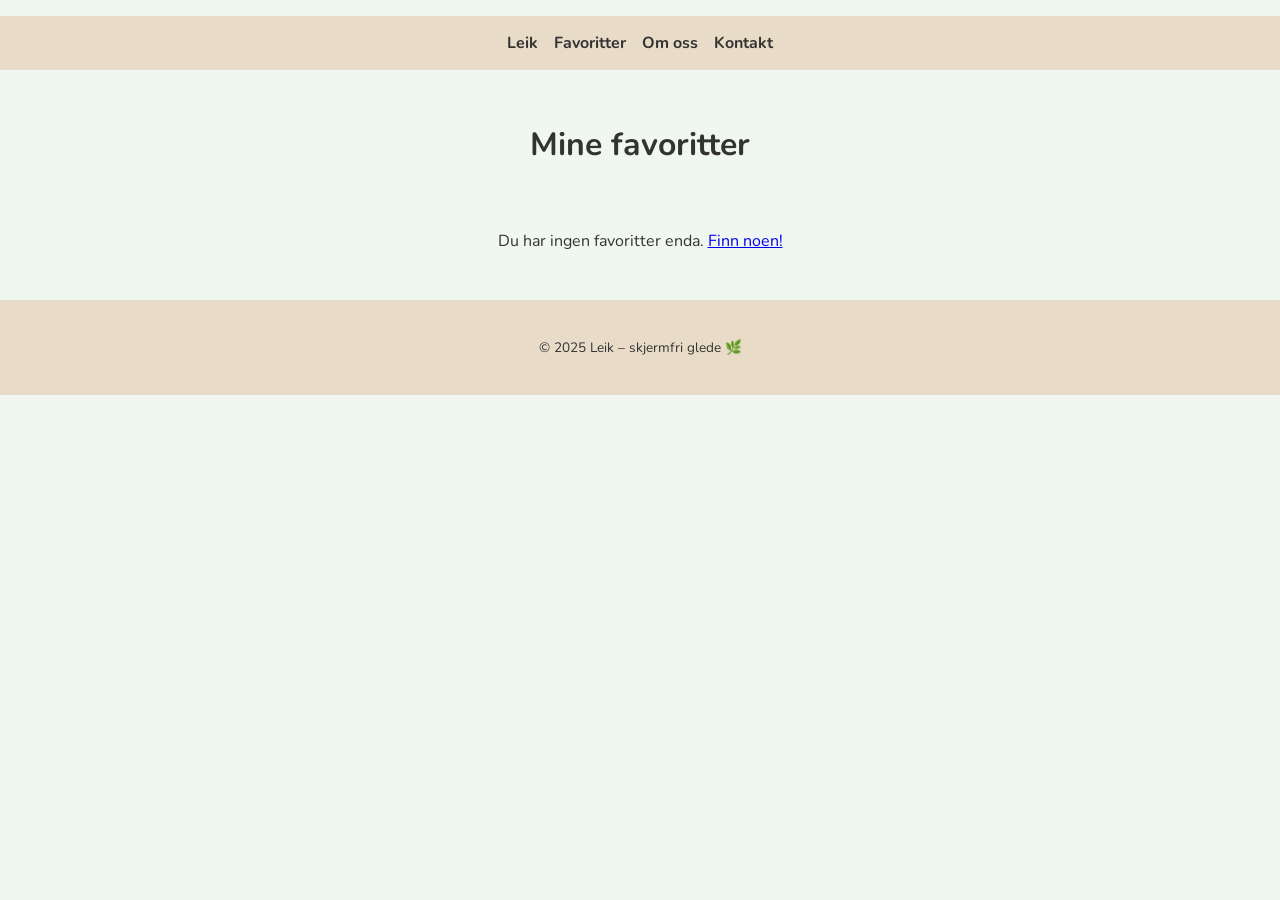
<file: favoritter.html>
<!DOCTYPE html>
<html lang="no">
    <head>
        <meta charset="UTF-8" />
        <meta name="viewport" content="width=device-width, initial-scale=1.0" />
        <meta name="description" content="Leik – Se dine lagrede lekforslag.">
        <title>Favoritter</title>
        <link rel="stylesheet" href="css/style.css">
        <link href="https://fonts.googleapis.com/css2?family=Nunito:wght@400;700&display=swap" rel="stylesheet">
    </head>
    <body>
          <!----------------------- Meny -------------------------->

        <header>
            <nav>
                <ul>
                    <li><a href="index.html">Leik</a></li>
                    <li><a href="favoritter.html" aria-current="page">Favoritter</a></li>
                    <li><a href="om.html">Om oss</a></li>
                    <li><a href="kontakt.html">Kontakt</a></li>
                </ul>
            </nav>
        </header>

        <main>  
               <div id="favoritter-container">
                <h1>Mine favoritter</h1>
                <ul id="favoritter-liste"></ul>
                <p id="tom-melding" hidden>Du har ingen favoritter enda. <a href="index.html">Finn noen!</a></p>
               </div>

        </main>

        <footer>
            <p>© 2025 Leik – skjermfri glede 🌿</p>
        </footer>
        <script src="js/main.js"></script>
        <script src="js/favoritter.js"></script>
    </body>
</html>
</file>
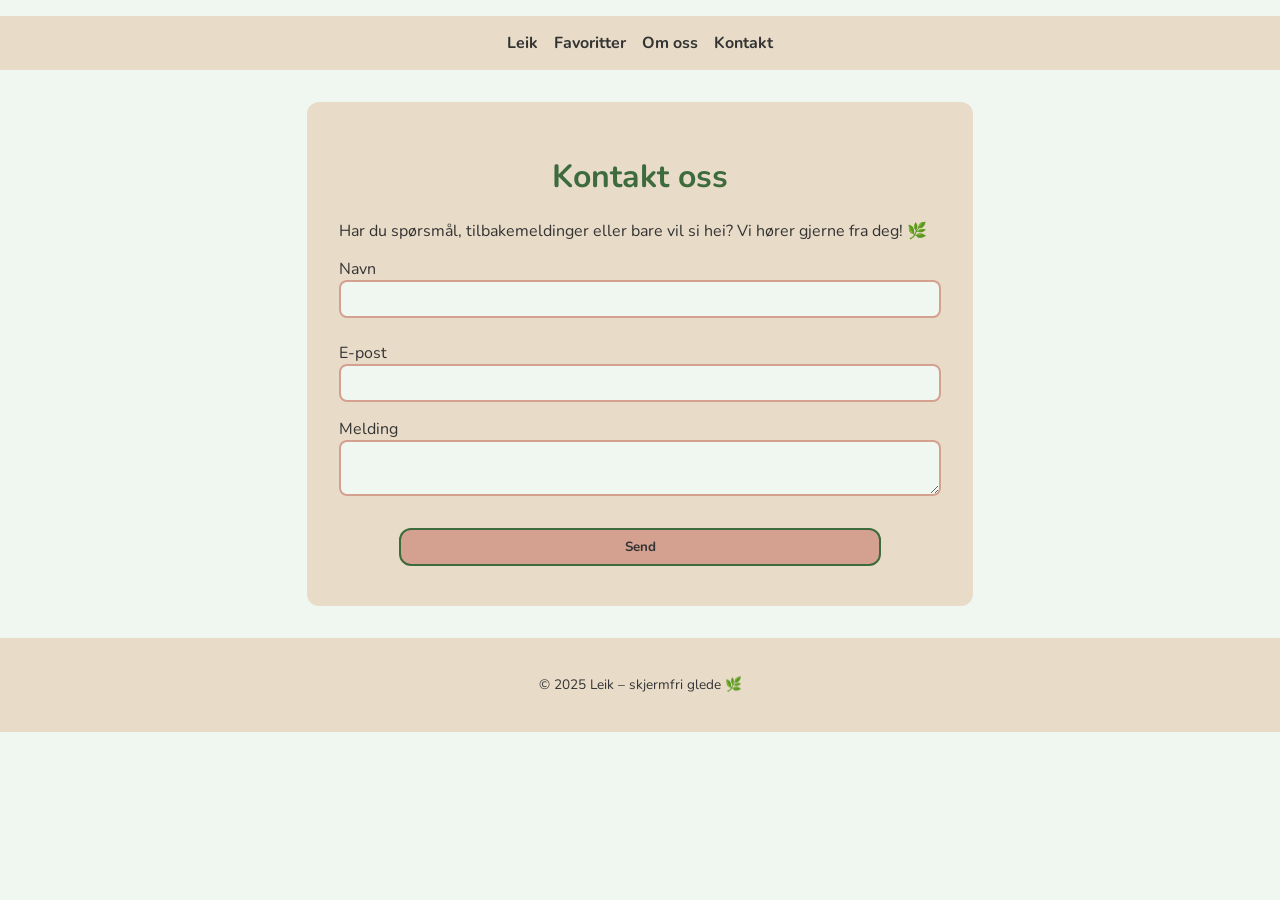
<file: kontakt.html>
<!DOCTYPE html>
<html lang="no">
    <head>
        <meta charset="UTF-8" />
        <meta name="viewport" content="width=device-width, initial-scale=1.0" />
        <meta name="description" content="Leik – Kontakt Leik-teamet.">
        <title>Kontakt</title>
        <link rel="stylesheet" href="css/style.css">
        <link href="https://fonts.googleapis.com/css2?family=Nunito:wght@400;700&display=swap" rel="stylesheet">
    </head>
    <body>
          <!----------------------- Meny -------------------------->

        <header>
            <nav>
                <ul>
                    <li><a href="index.html">Leik</a></li>
                    <li><a href="favoritter.html">Favoritter</a></li>
                    <li><a href="om.html">Om oss</a></li>
                    <li><a href="kontakt.html" aria-current="page">Kontakt</a></li>
                </ul>
            </nav>
        </header>

        <main>  
                       <!---------- Kontaktskjema-------------->
            
             <div class="kontakt-boks">

                  <h1>Kontakt oss</h1>
                  <p>Har du spørsmål, tilbakemeldinger eller bare vil si hei? Vi hører gjerne fra deg! 🌿</p>

                 <form id="kontakt-form">

                  <div class="skjema-felt">
                     <label for="navn">Navn</label>
                     <input type="text" id="navn" name="navn">
                     <span class="feil" id="navn-feil"></span>
                   </div>

                   <div class="skjema-felt">
                     <label for="epost">E-post</label>
                     <input type="email" id="epost" name="epost">
                     <span class="feil" id="epost-feil"></span>
                   </div>

                   <div class="skjema-felt">
                     <label for="melding">Melding</label>
                     <textarea id="melding" name="melding"></textarea>
                     <span class="feil" id="melding-feil"></span>
                   </div>

                   <button type="submit" aria-label="Send kontaktskjema">Send</button>

                   <div id="takk-melding" hidden>
                     <p>Takk for meldingen! Vi svarer så snart vi kan. 😊</p>
                   </div>

                </form>
            
            </div>

        </main>

        <footer>
          <p>© 2025 Leik – skjermfri glede 🌿</p>
        </footer>
        
        <script src="js/main.js"></script>
        <script src="js/kontakt.js"></script>

    </body>
</html>
</file>
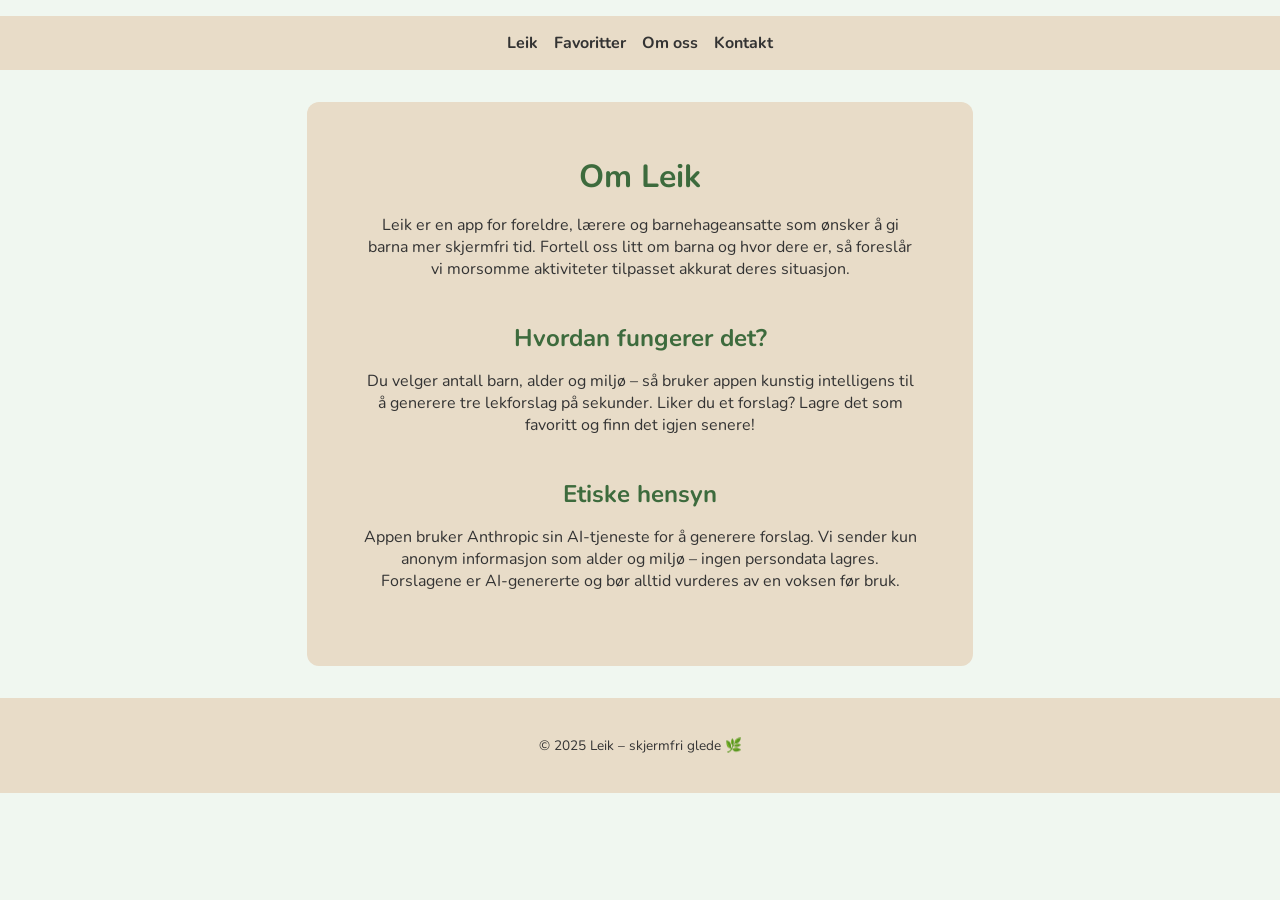
<file: om.html>
<!DOCTYPE html>
<html lang="no">
    <head>
        <meta charset="UTF-8" />
        <meta name="viewport" content="width=device-width, initial-scale=1.0" />
        <meta name="description" content="Leik – Om Leik-appen og hvordan den fungerer.">
        <title>Om oss</title>
        <link rel="stylesheet" href="css/style.css">
        <link href="https://fonts.googleapis.com/css2?family=Nunito:wght@400;700&display=swap" rel="stylesheet">
    </head>
    <body>
          <!----------------------- Meny -------------------------->

        <header>
            <nav>
                <ul>
                    <li><a href="index.html">Leik</a></li>
                    <li><a href="favoritter.html">Favoritter</a></li>
                    <li><a href="om.html" aria-current="page">Om oss</a></li>
                    <li><a href="kontakt.html">Kontakt</a></li>
                </ul>
            </nav>
        </header>

        <main>
            
           <div class="om-boks">
               <h1>Om Leik</h1>
               <p>
               Leik er en app for foreldre, lærere og barnehageansatte 
               som ønsker å gi barna mer skjermfri tid. 
               Fortell oss litt om barna og hvor dere er, 
               så foreslår vi morsomme aktiviteter tilpasset akkurat deres situasjon.
              </p>

              <h2>Hvordan fungerer det?</h2>
              <p>
              Du velger antall barn, alder og miljø – så bruker appen 
              kunstig intelligens til å generere tre lekforslag på sekunder.
              Liker du et forslag? Lagre det som favoritt og finn det igjen senere!
              </p>

              <h2>Etiske hensyn</h2>
              <p>
              Appen bruker Anthropic sin AI-tjeneste for å generere forslag. 
              Vi sender kun anonym informasjon som alder og miljø – 
              ingen persondata lagres. Forslagene er AI-genererte og bør 
              alltid vurderes av en voksen før bruk.
             </p>
          
            </div>
        </main>

        <footer>
           <p>© 2025 Leik – skjermfri glede 🌿</p>
        </footer>
        
        <script src="js/main.js"></script>
    </body>
</html>
</file>
<file: css/style.css>
/* =============================================
   LEIK – GLOBAL STYLESHEET
   Farger, layout og komponenter
   ============================================= */


/* =============================================
   1. RESET OG VARIABLER
   Globale innstillinger og fargepalett
   ============================================= */

* {
    box-sizing: border-box; /* padding og border regnes inni elementet */
}

:root {
    /* Farger */
    --farge-bakgrunn: #f0f7f0;    /* lys grønnlig bakgrunn */
    --farge-overflate: #e8dcc8;   /* varm beige til kort og bokser */
    --farge-gronn: #3d6b3d;       /* hovedfarge – naturlig grønn */
    --farge-blaa: #a8c8e8;        /* aksent – ikke i bruk ennå */
    --farge-rosa: #d4a090;        /* aksent – terrakotta/rosa */
    --farge-tekst: #333333;       /* mørk tekst */
}


/* =============================================
   2. GRUNNSTIL
   Gjelder hele siden (body, skrift, bakgrunn)
   ============================================= */

body {
    background-color: var(--farge-bakgrunn);
    color: var(--farge-tekst);
    font-family: 'Nunito', sans-serif; /* leken og rund skrifttype */
    margin: 0;
    padding: 0;
}

main {
    padding: 0; 
}


/* =============================================
   3. NAVIGASJON
   Header og menylenker øverst på siden
   ============================================= */

header {
    background-color: var(--farge-overflate);
}

nav ul {
    list-style: none;       /* fjerner kulepunkter */
    display: flex;          /* legger lenkene side om side */
    justify-content: center; /* sentrerer dem */
    gap: 1rem;              /* luft mellom lenkene */
    padding: 1rem;
}

nav a {
    color: var(--farge-tekst);
    text-decoration: none;  /* fjerner understreking */
    font-weight: bold;
}

nav a:hover {
    color: var(--farge-gronn); /* grønn farge når man holder over */
}


/* =============================================
   4. STEG-FORKLARING
   Tre bokser over generatoren som forklarer appen
   ============================================= */

.steg-container {
    display: flex;
    flex-direction: row;    /* horisontal på desktop */
    gap: 1rem;
    max-width: 666px;
    width: 90%;
    margin: 2rem auto 0 auto;
}

.steg {
    background-color: var(--farge-overflate);
    border-radius: 12px;
    padding: 0.75rem;
    flex: 1;                /* alle boksene like brede */
    text-align: center;
}

.steg-nummer {
    font-size: 1.5rem;
    font-weight: bold;
    color: var(--farge-gronn);
}

.steg p {
    font-size: 0.9rem;
    margin: 0;
}

/* Vertikal på mobil – under 600px stables boksene */
@media (max-width: 600px) {
    .steg-container {
        flex-direction: column;
    }
}


/* =============================================
   5. GENERATOR
   Hovedskjemaet der brukeren fyller inn info
   ============================================= */

.generator {
    max-width: 666px;
    width: 90%;
    margin: 2rem auto;
    padding: 2rem;
    background-color: var(--farge-overflate);
    border-radius: 12px;
}

/* Ramme rundt grupper av felt (antall barn, miljø) */
fieldset {
    border: 2px solid var(--farge-rosa);
    border-radius: 8px;
    padding: 1rem;
    margin-bottom: 1rem;
    text-align: center;
    display: flex;
    flex-wrap: wrap;        /* bryter til ny linje hvis det ikke er plass */
    justify-content: center;
    gap: 0.5rem;
}

/* Tittelen som sitter på rammelinjen */
legend {
    padding: 0 0.5rem;
    font-weight: bold;
    color: var(--farge-gronn);
}

/* Holder radio-knapp og tekst sammen som ett par */
.radio-valg {
    display: flex;
    align-items: center;
    gap: 0.25rem;
}

input[type="radio"] {
    cursor: pointer; /* hånd-ikon når man holder over */
}

label {
    cursor: pointer;
    white-space: nowrap; /* hindrer at teksten brekker */
}

/* Alder-checkboxes genereres dynamisk av JavaScript */
#alder-container {
    display: flex;
    flex-wrap: wrap;
    gap: 0.5rem;
    align-items: center;
    justify-content: center;
    margin-bottom: 1rem;
}


/* =============================================
   6. UTSTYR-FELT
   Tekstfeltet der brukeren skriver inn utstyr
   ============================================= */

label[for="utstyr"] {
    display: block;
    text-align: center;
    margin-bottom: 0.25rem;
    font-weight: bold;
    color: var(--farge-gronn);
}

input[type="text"] {
    display: block;
    width: 80%;
    margin: 0 auto 0.5rem auto;
    padding: 0.5rem;
    border-radius: 8px;
    border: 2px solid var(--farge-rosa);
    font-family: 'Nunito', sans-serif;
    background-color: var(--farge-bakgrunn);
}


/* =============================================
   7. KNAPPER
   Alle knapper på siden
   ============================================= */

button {
    background-color: var(--farge-rosa);
    color: var(--farge-tekst);
    border: 2px solid var(--farge-gronn);
    border-radius: 12px;
    padding: 0.5rem;
    margin: 0.5rem auto;
    display: block;
    width: 80%;
    font-weight: bold;
    font-family: 'Nunito', sans-serif;
}

button:hover {
    background-color: var(--farge-gronn);
    color: var(--farge-bakgrunn); /* lys tekst på mørk bakgrunn */
    cursor: pointer;
}

/* Slett-knapp rød på hover */
#favoritter-liste button:hover {
    background-color: #c0392b; 
    border-color: #c0392b;
    color: white;
}


/* =============================
   8. LASTEINDIKATOR
   ============================= */

#laster {
    text-align: center;
    padding: 1rem;
    color: var(--farge-gronn);
    font-weight: bold;
    font-size: 1.2rem;
}

.laster-tekst {
    text-align: center;
    min-width: 220px; /* holder bredden stabil */
    display: inline-block;
}

/* Animerte prikker på lasteindikator */
.prikker::after {
    content: '';
    animation: prikker 1.5s infinite;
}

@keyframes prikker {
    0%   { content: '.'; }
    33%  { content: '..'; }
    66%  { content: '...'; }
    100% { content: ''; }
}

/* API-feilmelding */
#api-feil {
    max-width: 666px;
    width: 90%;
    margin: 1rem auto;
    padding: 1rem;
    background-color: #fdf0ef;
    border: 2px solid var(--farge-rosa);
    border-radius: 12px;
    text-align: center;
    color: var(--farge-tekst);
}

/* AI-advarsel */
.ai-advarsel {
    text-align: center;
    font-size: 0.85rem;
    color: var(--farge-tekst);
    opacity: 0.7;
    max-width: 666px;
    width: 90%;
    margin: 0 auto;
}

/* =============================================
   9. RESULTATER
   Kortene som vises etter AI-generering
   ============================================= */

#resultater {
    max-width: 666px;
    width: 90%;
    margin: 2rem auto;
}

#resultater h2 {
    text-align: center;
    margin-bottom: 1rem;
}

#resultater-liste {
    list-style: none;
    display: flex;
    flex-direction: column;
    gap: 1rem;
    padding: 0;
    margin: 0;
}

.resultat-kort {
    background-color: var(--farge-overflate);
    border-radius: 12px;
    padding: 1.5rem;
    border: 2px solid var(--farge-gronn);
    width: 100%;
    box-sizing: border-box;
}


/* =============================================
   10. KONTAKTSKJEMA
   Skjemaet på kontakt-siden
   ============================================= */

/* Wrapper rundt hvert felt (label + input) */
.skjema-felt {
    display: flex;
    flex-direction: column; /* label over input */
    margin-bottom: 1rem;
}

.kontakt-boks h1 {
    text-align: center;
    color: var(--farge-gronn);
}

input[type="email"],
textarea {
    padding: 0.5rem;
    border-radius: 8px;
    border: 2px solid var(--farge-rosa);
    font-family: 'Nunito', sans-serif;
    background-color: var(--farge-bakgrunn);
}

/* Boksen rundt hele kontaktskjemaet */
.kontakt-boks {
    max-width: 666px;
    width: 90%;
    margin: 2rem auto;
    padding: 2rem;
    background-color: var(--farge-overflate);
    border-radius: 12px;
}

/* Grønn ramme når brukeren klikker i et felt */
input[type="text"]:focus,
input[type="email"]:focus,
textarea:focus {
    border-color: var(--farge-gronn);
    outline: none; /* fjerner standard blå outline */
}

/* Feltene i kontaktskjemaet tar full bredde */
.kontakt-boks input[type="text"],
.kontakt-boks input[type="email"],
.kontakt-boks textarea {
    width: 100%;
    background-color: var(--farge-bakgrunn);
}

/* Feilmelding i kontaktskjema */
.feil {
    color: var(--farge-gronn);
    font-size: 0.85rem;
    text-align: center;
}

.kontakt-boks button {
    margin-top: 2rem;
}

/* Takkmelding etter innsending */
#takk-melding {
    text-align: center;
    color: var(--farge-gronn);
    font-weight: bold;
    padding: 0.5rem;
}


/* =============================================
   11. FAVORITTER
   Siden som viser lagrede lekforslag
   ============================================= */

#favoritter-container {
    max-width: 666px;
    width: 90%;
    margin: 2rem auto;
    padding: 0 1rem;
    display: flex;
    flex-direction: column;
    align-items: center;
}

#favoritter-container h1 {
    text-align: center;
    margin-bottom: 1rem;
    text-align: center;
}

#favoritter-liste {
    list-style: none;
    display: flex;
    flex-direction: column;
    gap: 1rem;
    margin-top: 1rem;
    width: 100%;
    padding: 0;
}

/* Grønn kant på favoritt-kort */
#favoritter-liste .resultat-kort {
    border: 2px solid var(--farge-gronn);
    cursor: pointer;
    transition: border-color 0.2s ease; /* myk overgang */
}

/* Rosa kant når man holder over */
#favoritter-liste .resultat-kort:hover {
    border-color: var(--farge-rosa);
}

/* =============================================
   12. OM OSS
   ============================================= */

.om-boks {
    max-width: 666px;
    width: 90%;
    margin: 2rem auto;
    padding: 2rem;
    background-color: var(--farge-overflate);
    border-radius: 12px;
}

.om-boks h1, .om-boks h2 {
    color: var(--farge-gronn);
    margin-bottom: 0.5rem;
    text-align: center;
}

.om-boks h2 {
    margin-top: 1.5rem;
}

.om-boks p {
    margin-bottom: 42px;
    padding: 0 22px;
    text-align: center;
}

/* =============================================
   13. FOOTER
   ============================================= */

footer {
    text-align: center;
    padding: 1.5rem;
    margin-top: 2rem;
    background-color: var(--farge-overflate);
    color: var(--farge-tekst);
    font-size: 0.85rem;
}
</file>
